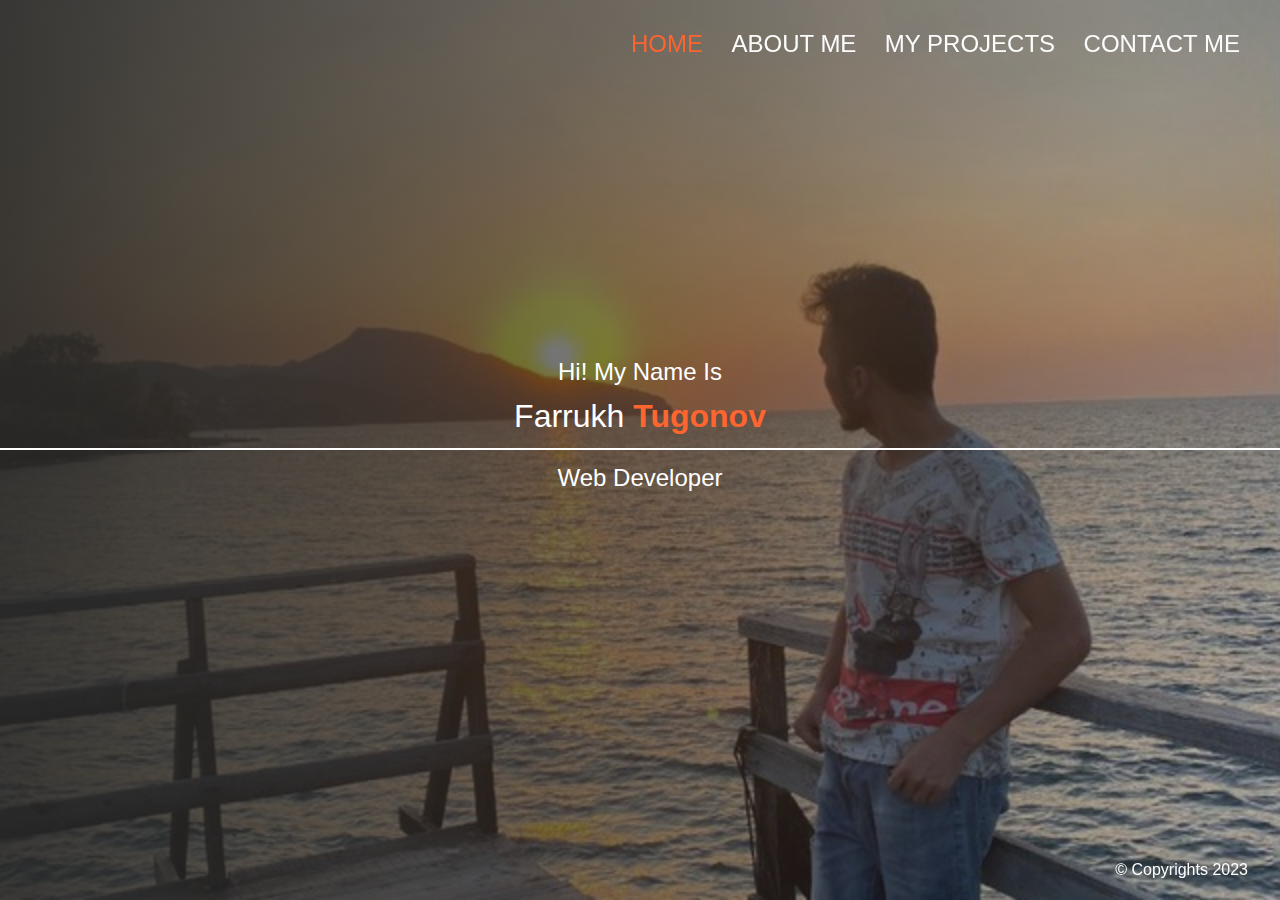
<file: index.html>
<!DOCTYPE html>
<html lang="en">
  <head>
    <meta charset="UTF-8" />
    <meta http-equiv="X-UA-Compatible" content="IE=edge" />
    <meta name="viewport" content="width=device-width, initial-scale=1.0" />
    <title>Farruxbek Portfolio</title>
    <link rel="stylesheet" href="scss/main.css" />
    <link
      rel="stylesheet"
      href="https://cdnjs.cloudflare.com/ajax/libs/font-awesome/6.4.0/css/all.min.css"
      integrity="sha512-iecdLmaskl7CVkqkXNQ/ZH/XLlvWZOJyj7Yy7tcenmpD1ypASozpmT/E0iPtmFIB46ZmdtAc9eNBvH0H/ZpiBw=="
      crossorigin="anonymous"
      referrerpolicy="no-referrer"
    />
  </head>
  <body>
    <header>
      <div class="menu-btn">
        <span class="menu-btn_burger"></span>
      </div>
      <nav class="nav">
        <ul class="menu-nav">
          <li class="menu-nav_item active">
            <a href="index.html" class="menu-nav_link">Home</a>
          </li>
          <li class="menu-nav_item">
            <a href="about.html" class="menu-nav_link">About Me</a>
          </li>
          <li class="menu-nav_item">
            <a href="projects.html" class="menu-nav_link">My Projects</a>
          </li>
          <li class="menu-nav_item">
            <a href="contact.html" class="menu-nav_link">Contact Me</a>
          </li>
        </ul>
      </nav>
    </header>
    <main>
      <section class="home">
        <h2>Hi! My Name Is</h2>
        <h1 class="home-name">
          Farrukh <span class="home-surname">Tugonov</span>
        </h1>
        <h2>Web Developer</h2>
        <div class="social-icons">
          <a href="https://www.facebook.com/profile.php?id=100056057357588"
            ><i class="fa-brands fa-facebook fa-2x"></i
          ></a>
          <a href="https://www.instagram.com/farrukhtugonov/"
            ><i class="fa-brands fa-instagram fa-2x"></i
          ></a>
          <a href="https://t.me/farmix20_03"
            ><i class="fa-brands fa-telegram fa-2x"></i
          ></a>
          <a href="https://github.com/farmix2003"
            ><i class="fa-brands fa-github fa-2x"></i
          ></a>
        </div>
        <footer>&copy; Copyrights 2023</footer>
      </section>
    </main>

    <script src="js/script.js"></script>
  </body>
</html>
</file>
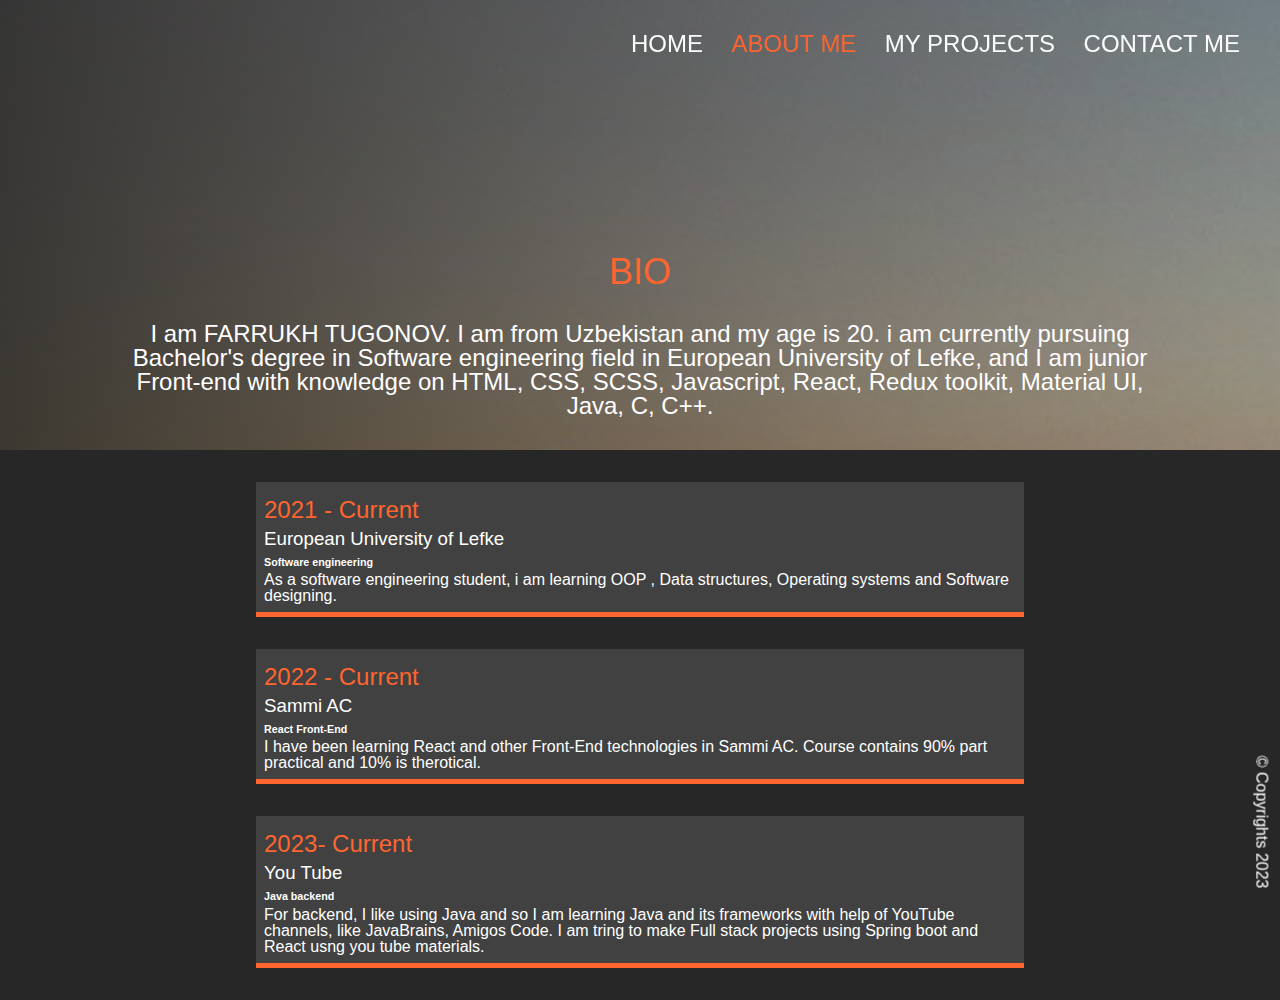
<file: about.html>
<!DOCTYPE html>
<html lang="en">
  <head>
    <meta charset="UTF-8" />
    <meta http-equiv="X-UA-Compatible" content="IE=edge" />
    <meta name="viewport" content="width=device-width, initial-scale=1.0" />
    <title>About Farruxbek</title>
    <link rel="stylesheet" href="scss/main.css" />
    <link
      rel="stylesheet"
      href="https://cdnjs.cloudflare.com/ajax/libs/font-awesome/6.4.0/css/all.min.css"
      integrity="sha512-iecdLmaskl7CVkqkXNQ/ZH/XLlvWZOJyj7Yy7tcenmpD1ypASozpmT/E0iPtmFIB46ZmdtAc9eNBvH0H/ZpiBw=="
      crossorigin="anonymous"
      referrerpolicy="no-referrer"
    />
  </head>
  <body>
    <header>
      <div class="menu-btn">
        <span class="menu-btn_burger"></span>
      </div>
      <nav class="nav">
        <ul class="menu-nav">
          <li class="menu-nav_item">
            <a href="index.html" class="menu-nav_link">Home</a>
          </li>
          <li class="menu-nav_item active">
            <a href="about.html" class="menu-nav_link">About Me</a>
          </li>
          <li class="menu-nav_item">
            <a href="projects.html" class="menu-nav_link">My Projects</a>
          </li>
          <li class="menu-nav_item">
            <a href="contact.html" class="menu-nav_link">Contact Me</a>
          </li>
        </ul>
      </nav>
    </header>
    <main>
      <section class="about">
        <div class="about-bio_img">
          <div class="about-bio">
            <h2 class="text-secondary">BIO</h2>
            <p>
              I am FARRUKH TUGONOV. I am from Uzbekistan and my age is 20. i am
              currently pursuing Bachelor's degree in Software engineering field
              in European University of Lefke, and I am junior Front-end with
              knowledge on HTML, CSS, SCSS, Javascript, React, Redux toolkit,
              Material UI, Java, C, C++.
            </p>
          </div>
        </div>
        <div class="jobs">
          <div class="jobs_job">
            <h2 class="text-secondary">2021 - Current</h2>
            <h3>European University of Lefke</h3>
            <h6>Software engineering</h6>
            <p>
              As a software engineering student, i am learning OOP , Data
              structures, Operating systems and Software designing.
            </p>
          </div>
          <div class="jobs_job">
            <h2 class="text-secondary">2022 - Current</h2>
            <h3>Sammi AC</h3>
            <h6>React Front-End</h6>
            <p>
              I have been learning React and other Front-End technologies in
              Sammi AC. Course contains 90% part practical and 10% is
              therotical.
            </p>
          </div>
          <div class="jobs_job">
            <h2 class="text-secondary">2023- Current</h2>
            <h3>You Tube</h3>
            <h6>Java backend</h6>
            <p>
              For backend, I like using Java and so I am learning Java and its
              frameworks with help of YouTube channels, like JavaBrains, Amigos
              Code. I am tring to make Full stack projects using Spring boot and
              React usng you tube materials.
            </p>
          </div>
        </div>
        <div class="social-icons">
          <a href="https://www.facebook.com/profile.php?id=100056057357588"
            ><i class="fa-brands fa-facebook fa-2x"></i
          ></a>
          <a href="https://www.instagram.com/farrukhtugonov/"
            ><i class="fa-brands fa-instagram fa-2x"></i
          ></a>
          <a href="https://t.me/farmix20_03"
            ><i class="fa-brands fa-telegram fa-2x"></i
          ></a>
          <a href="https://github.com/farmix2003"
            ><i class="fa-brands fa-github fa-2x"></i
          ></a>
        </div>
        <footer>&copy; Copyrights 2023</footer>
      </section>
    </main>

    <script src="js/script.js"></script>
  </body>
</html>
</file>
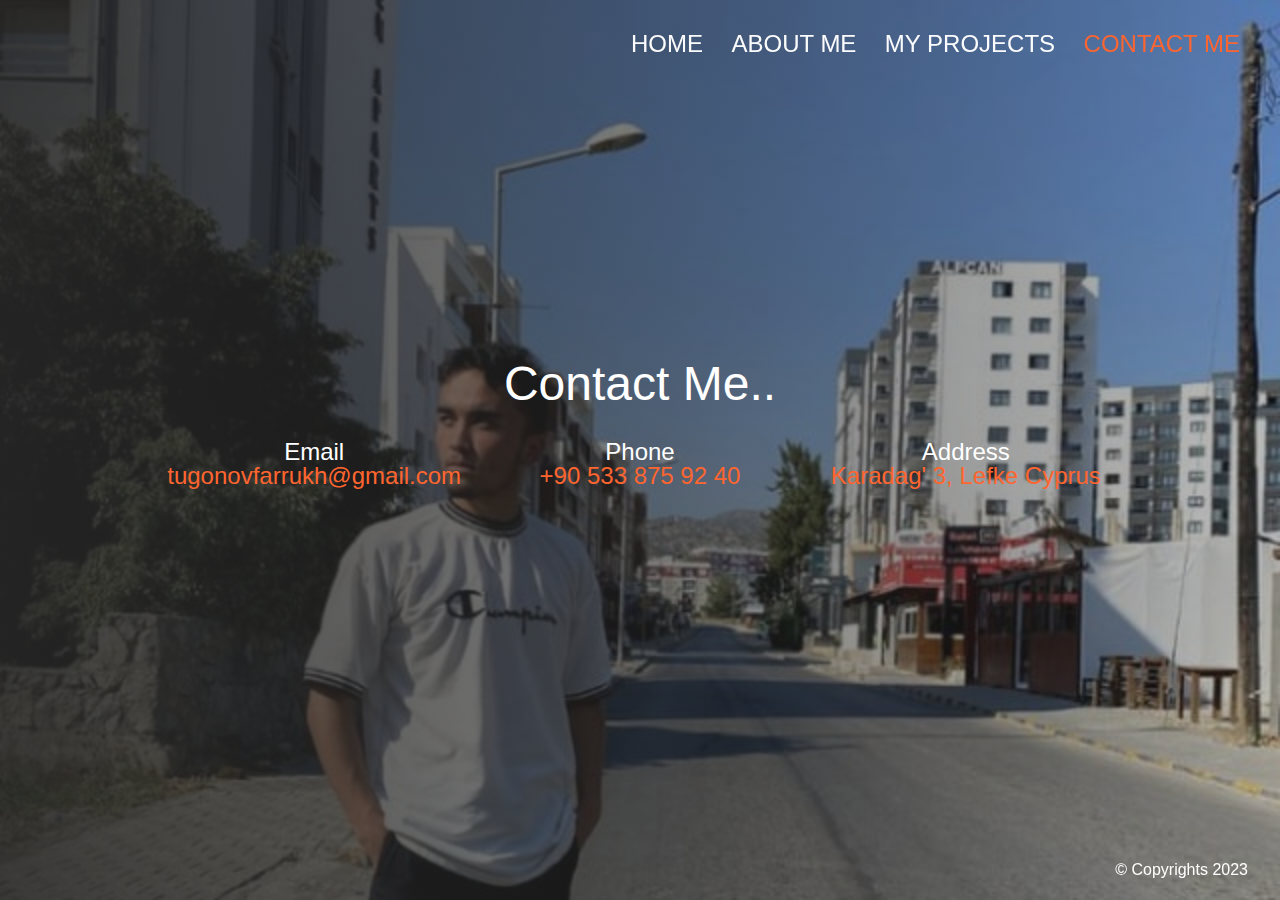
<file: contact.html>
<!DOCTYPE html>
<html lang="en">
  <head>
    <meta charset="UTF-8" />
    <meta http-equiv="X-UA-Compatible" content="IE=edge" />
    <meta name="viewport" content="width=device-width, initial-scale=1.0" />
    <title>Contact Farruxbek</title>
    <link rel="stylesheet" href="scss/main.css" />
    <link
      rel="stylesheet"
      href="https://cdnjs.cloudflare.com/ajax/libs/font-awesome/6.4.0/css/all.min.css"
      integrity="sha512-iecdLmaskl7CVkqkXNQ/ZH/XLlvWZOJyj7Yy7tcenmpD1ypASozpmT/E0iPtmFIB46ZmdtAc9eNBvH0H/ZpiBw=="
      crossorigin="anonymous"
      referrerpolicy="no-referrer"
    />
  </head>
  <body>
    <header>
      <div class="menu-btn">
        <span class="menu-btn_burger"></span>
      </div>
      <nav class="nav">
        <ul class="menu-nav">
          <li class="menu-nav_item">
            <a href="index.html" class="menu-nav_link">Home</a>
          </li>
          <li class="menu-nav_item">
            <a href="about.html" class="menu-nav_link">About Me</a>
          </li>
          <li class="menu-nav_item">
            <a href="projects.html" class="menu-nav_link">My Projects</a>
          </li>
          <li class="menu-nav_item active">
            <a href="contact.html" class="menu-nav_link">Contact Me</a>
          </li>
        </ul>
      </nav>
    </header>
    <main>
      <section class="contact">
        <h2>Contact Me..</h2>

        <div class="contact-list">
          <div class="contact-email">
            <i class="fas fa-envelope"></i>Email
            <div class="text-secondary">tugonovfarrukh@gmail.com</div>
          </div>
          <div class="contact-phone">
            <i class="fas fa-mobile-alt"></i>Phone
            <div class="text-secondary">+90 533 875 92 40</div>
          </div>
          <div class="contact-address">
            <i class="fas fa-map-marker-alt"></i>Address
            <div class="text-secondary">Karadag' 3, Lefke Cyprus</div>
          </div>
        </div>

        <div class="social-icons">
          <a href="https://www.facebook.com/profile.php?id=100056057357588"
            ><i class="fa-brands fa-facebook fa-2x"></i
          ></a>
          <a href="https://www.instagram.com/farrukhtugonov/"
            ><i class="fa-brands fa-instagram fa-2x"></i
          ></a>
          <a href="https://t.me/farmix20_03"
            ><i class="fa-brands fa-telegram fa-2x"></i
          ></a>
          <a href="https://github.com/farmix2003"
            ><i class="fa-brands fa-github fa-2x"></i
          ></a>
        </div>
        <footer>&copy; Copyrights 2023</footer>
      </section>
    </main>

    <script src="js/script.js"></script>
  </body>
</html>
</file>
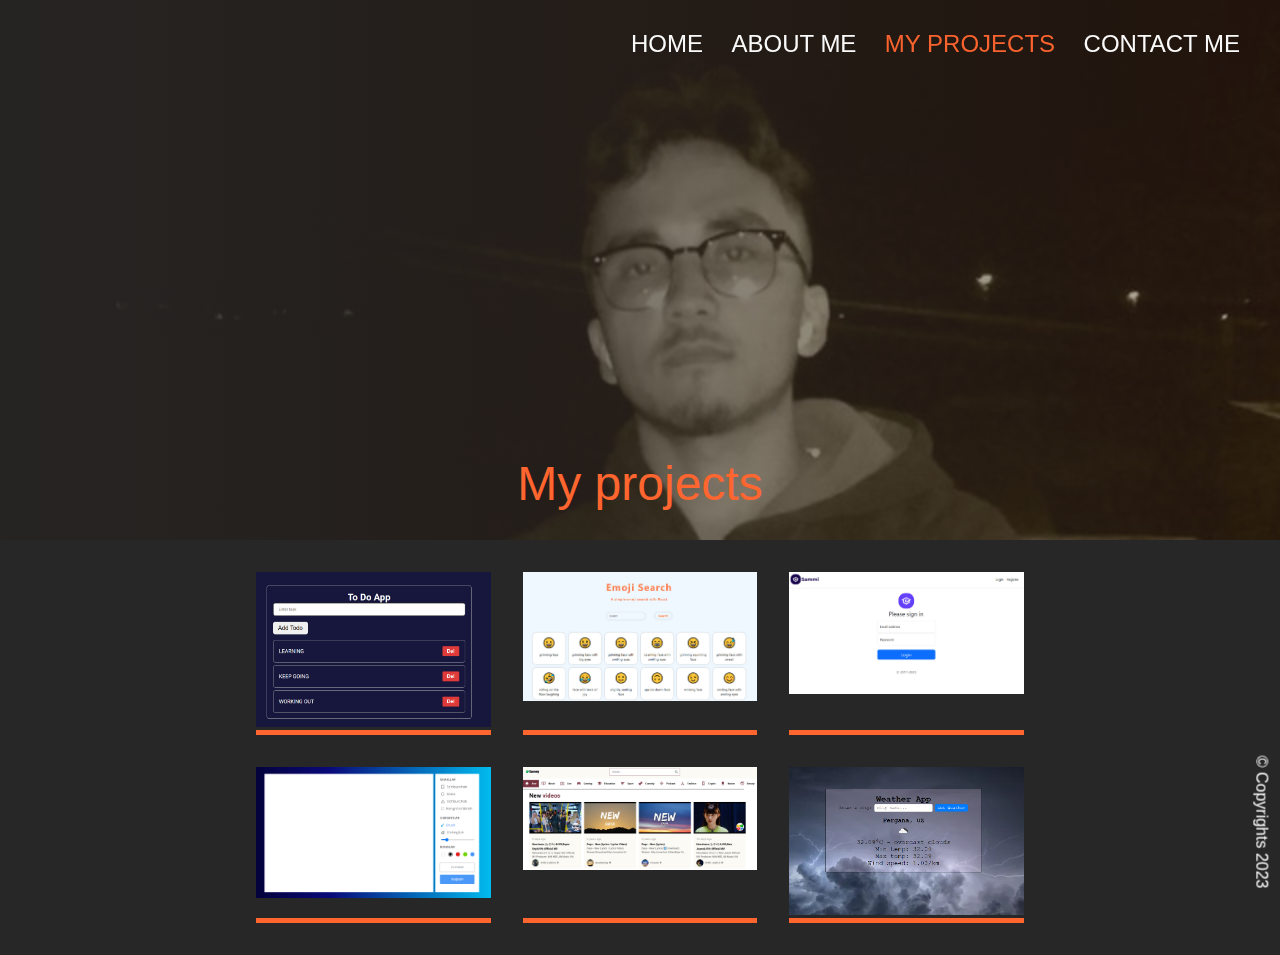
<file: projects.html>
<!DOCTYPE html>
<html lang="en">
  <head>
    <meta charset="UTF-8" />
    <meta http-equiv="X-UA-Compatible" content="IE=edge" />
    <meta name="viewport" content="width=device-width, initial-scale=1.0" />
    <title>Projects of Farruxbek</title>
    <link rel="stylesheet" href="scss/main.css" />
    <link
      rel="stylesheet"
      href="https://cdnjs.cloudflare.com/ajax/libs/font-awesome/6.4.0/css/all.min.css"
      integrity="sha512-iecdLmaskl7CVkqkXNQ/ZH/XLlvWZOJyj7Yy7tcenmpD1ypASozpmT/E0iPtmFIB46ZmdtAc9eNBvH0H/ZpiBw=="
      crossorigin="anonymous"
      referrerpolicy="no-referrer"
    />
  </head>
  <body>
    <header>
      <div class="menu-btn">
        <span class="menu-btn_burger"></span>
      </div>
      <nav class="nav">
        <ul class="menu-nav">
          <li class="menu-nav_item">
            <a href="index.html" class="menu-nav_link">Home</a>
          </li>
          <li class="menu-nav_item">
            <a href="about.html" class="menu-nav_link">About Me</a>
          </li>
          <li class="menu-nav_item active">
            <a href="projects.html" class="menu-nav_link">My Projects</a>
          </li>
          <li class="menu-nav_item">
            <a href="contact.html" class="menu-nav_link">Contact Me</a>
          </li>
        </ul>
      </nav>
    </header>
    <main>
      <section class="project">
        <div class="project-bio_img">
          <h1 class="text-secondary">My projects</h1>
        </div>

        <div class="project_items">
          <div class="project_item">
            <img src="./img/project_1.jpg" alt="project-1" />
            <div class="project_btns">
              <a
                href="https://to-do-app-typescript-eight.vercel.app/"
                class="project_btn"
              >
                <i class="fas fa-eye">Preview</i>
              </a>
              <a
                href="https://github.com/farmix2003/ToDoApp_Typescript.git"
                class="project_btn"
              >
                <i class="fab fa-github">GitHub</i>
              </a>
            </div>
          </div>
          <div class="project_item">
            <img src="./img/project_2.jpg" alt="project-1" />
            <div class="project_btns">
              <a
                href="https://emoji-search-gamma-five.vercel.app/"
                class="project_btn"
              >
                <i class="fas fa-eye">Preview</i>
              </a>
              <a
                href="https://github.com/farmix2003/Emoji-Search.git"
                class="project_btn"
              >
                <i class="fab fa-github">GitHub</i>
              </a>
            </div>
          </div>
          <div class="project_item">
            <img src="./img/project_3.jpg" alt="project-1" />
            <div class="project_btns">
              <a
                href="https://react-redux-mauve-kappa.vercel.app/login"
                class="project_btn"
              >
                <i class="fas fa-eye">Preview</i>
              </a>
              <a
                href="https://github.com/farmix2003/react-redux.git"
                class="project_btn"
              >
                <i class="fab fa-github">GitHub</i>
              </a>
            </div>
          </div>
          <div class="project_item">
            <img src="./img/project_4.jpg" alt="project-1" />
            <div class="project_btns">
              <a
                href="https://inspiring-unicorn-f1812b.netlify.app/"
                class="project_btn"
              >
                <i class="fas fa-eye">Preview</i>
              </a>
              <a
                href="https://github.com/farmix2003/Paint.git"
                class="project_btn"
              >
                <i class="fab fa-github">GitHub</i>
              </a>
            </div>
          </div>
          <div class="project_item">
            <img src="./img/project_5.jpg" alt="project-1" />
            <div class="project_btns">
              <a
                href="https://app.netlify.com/sites/inspiring-unicorn-f1812b/overview"
                class="project_btn"
              >
                <i class="fas fa-eye">Preview</i>
              </a>
              <a
                href="https://github.com/farmix2003/Sammi-Tube-React.git"
                class="project_btn"
              >
                <i class="fab fa-github">GitHub</i>
              </a>
            </div>
          </div>
          <div class="project_item">
            <img src="./img/project_6.jpg" alt="project-1" />
            <div class="project_btns">
              <a
                href="https://weather-app-js-eta-six.vercel.app/"
                class="project_btn"
              >
                <i class="fas fa-eye">Preview</i>
              </a>
              <a
                href="https://github.com/farmix2003/WeatherApp.Js.git"
                class="project_btn"
              >
                <i class="fab fa-github">GitHub</i>
              </a>
            </div>
          </div>
        </div>
        <div class="social-icons">
          <a href="https://www.facebook.com/profile.php?id=100056057357588"
            ><i class="fa-brands fa-facebook fa-2x"></i
          ></a>
          <a href="https://www.instagram.com/farrukhtugonov/"
            ><i class="fa-brands fa-instagram fa-2x"></i
          ></a>
          <a href="https://t.me/farmix20_03"
            ><i class="fa-brands fa-telegram fa-2x"></i
          ></a>
          <a href="https://github.com/farmix2003"
            ><i class="fa-brands fa-github fa-2x"></i
          ></a>
        </div>
        <footer>&copy; Copyrights 2023</footer>
      </section>
    </main>

    <script src="js/script.js"></script>
  </body>
</html>
</file>
<file: scss/main.css>
* {
  margin: 0;
  padding: 0;
  box-sizing: border-box;
}

* {
  margin: 0;
  padding: 0;
  box-sizing: border-box;
}

.home {
  height: 100%;
  padding-top: 40vh;
  overflow: hidden;
  align-items: center;
  text-align: center;
  background: linear-gradient(to right, rgba(39, 39, 39, 0.9), rgba(39, 39, 39, 0.3)), url("../img/bgimg.jpg") center top;
  background-size: cover;
}
.home-name {
  font-style: 5rem;
  padding: 1rem;
  margin-bottom: 1rem;
  border-bottom: 2px solid #fff;
}
.home-surname {
  color: #ff652f;
  font-weight: 700;
}

.menu-btn {
  display: block;
  position: absolute;
  z-index: 1;
  right: 1rem;
  top: 1rem;
  height: 20px;
  width: 28px;
  cursor: pointer;
  transition: all 0.4s ease-in-out;
}
.menu-btn_burger {
  position: absolute;
  right: 0;
  top: 0.5rem;
  width: 28px;
  height: 3px;
  background: #fff;
  transition: all 0.4s ease-in-out;
}
.menu-btn_burger::before {
  content: "";
  position: absolute;
  width: 28px;
  height: 3px;
  top: -8px;
  background: #fff;
  transition: all 0.4s ease-in-out;
}
.menu-btn_burger::after {
  content: "";
  position: absolute;
  width: 20px;
  height: 3px;
  top: 8px;
  background: #fff;
  transition: all 0.4s ease-in-out;
}
.menu-btn_burger.open {
  transform: rotate(720deg);
  background-color: transparent;
}
.menu-btn_burger.open::before {
  transform: rotate(45deg) translate(5px, 8px);
}
.menu-btn_burger.open::after {
  width: 28px;
  transform: rotate(-45deg) translate(3px, -7px);
}

.nav {
  position: fixed;
  top: 0;
  left: 0;
  width: 100vw;
  opacity: 0.98;
  visibility: hidden;
}
.nav.open {
  visibility: visible;
}
.nav .menu-nav {
  height: 100vh;
  display: flex;
  flex-flow: column wrap;
  gap: 1rem;
  align-items: center;
  justify-content: center;
  overflow: hidden;
  background: #272727;
  list-style: none;
  padding-right: 1rem;
  transform: translateY(-100%);
  transition: all 0.4s ease-in-out;
}
.nav .menu-nav.open {
  transform: translateY(0);
}
.nav .menu-nav_item {
  transform: translateX(100vw);
  transition: all 0.4s ease-in-out;
}
.nav .menu-nav_item.open {
  transform: translateX(0);
}
.nav .menu-nav_item.active > a {
  color: #ff652f;
}
.nav .menu-nav_link {
  display: inline-block;
  font-size: 2rem;
  text-transform: uppercase;
  padding: 2rem 0;
  font-weight: 300;
  transition: all 0.4s ease-in-out;
}
.nav .menu-nav_link:hover {
  color: #ff652f;
}

.menu-nav_item:nth-child(1) {
  transition-delay: 0.25s;
}

.menu-nav_item:nth-child(2) {
  transition-delay: 0.35s;
}

.menu-nav_item:nth-child(3) {
  transition-delay: 0.45s;
}

.menu-nav_item:nth-child(4) {
  transition-delay: 0.55s;
}

.about {
  padding-bottom: 2rem;
  overflow: hidden;
}
.about-bio_img {
  height: 50vh;
  width: 100vw;
  background: linear-gradient(to right, rgba(39, 39, 39, 0.9), rgba(39, 39, 39, 0.3)), url("../img/background.jpg") center top;
  background-size: cover;
  display: flex;
  flex-direction: column;
  align-items: center;
  justify-content: flex-end;
}
.about-bio_img p {
  -webkit-margin-after: 2rem;
          margin-block-end: 2rem;
}
.about-bio {
  width: 80%;
  text-align: center;
}
.about-bio .text-secondary {
  padding-bottom: 2rem;
}
.about .jobs {
  width: 60vw;
  margin: 2rem auto 0 auto;
  display: grid;
  grid-template-columns: 1fr;
  grid-gap: 2rem;
}
.about .jobs_job {
  background: #414141;
  padding: 0.5rem;
  border-bottom: 5px solid #ff652f;
}
.about .jobs_job h2,
.about .jobs_job h3 {
  margin: 0.5rem 0;
}
.about .jobs_job h6 {
  margin: 0.3rem 0;
}
.about .social-icons {
  display: flex;
  flex-direction: column;
  margin: 0.3rem;
}
.about footer {
  transform: rotate(90deg) translate(-3rem, -5rem);
}

.project {
  padding-bottom: 2rem;
  overflow: hidden;
}
.project-bio_img {
  height: 30vh;
  width: 100vw;
  background: linear-gradient(to right, rgba(39, 39, 39, 0.9), rgba(39, 39, 39, 0.3)), url("../img/bgpic.jpg") center top;
  background-size: cover;
  display: flex;
  flex-direction: column;
  align-items: center;
  justify-content: flex-end;
}
.project-bio_img .text-secondary {
  margin-bottom: 2rem;
  font-size: 2rem;
}
.project_items {
  width: 60vw;
  margin: 2rem auto 0 auto;
  display: grid;
  grid-template-columns: 1fr;
  grid-gap: 2rem;
}
.project_item {
  position: relative;
  border-bottom: 5px solid #ff652f;
  overflow: hidden;
  cursor: pointer;
}
.project_item img {
  width: 100%;
}
.project_item::after {
  content: "";
  position: absolute;
  top: 100%;
  left: 0;
  height: 100%;
  width: 100%;
  background: #ff652f;
  opacity: 0;
  transition: all 0.4s ease-in-out;
}
.project_item:hover::after {
  top: 0;
  opacity: 0.9;
}
.project_item:hover .project_btn {
  opacity: 1;
}
.project_btns {
  position: absolute;
  top: 0;
  height: 100%;
  width: 100%;
  z-index: 1;
  display: grid;
  grid-template-columns: repeat(2, 1fr);
  align-items: center;
  text-align: center;
}
.project_btn {
  opacity: 0;
  color: #000;
  transition: all 0.4s ease-in-out;
}
.project_btn:hover {
  color: #fff;
}
.project .social-icons {
  display: flex;
  flex-direction: column;
  margin: 0.3rem;
}
.project footer {
  transform: rotate(90deg) translate(-3rem, -5rem);
}

.contact {
  height: 100%;
  padding-top: 40vh;
  overflow: hidden;
  display: flex;
  flex-direction: column;
  align-items: center;
  text-align: center;
  background: linear-gradient(to right, rgba(39, 39, 39, 0.9), rgba(39, 39, 39, 0.3)), url("../img/bg.jpg") center top;
  background-size: cover;
}
.contact h2 {
  font-size: 3rem;
  margin-bottom: 2rem;
}
.contact-list {
  display: grid;
  grid-template-columns: 1fr;
  grid-gap: 2rem;
  font-size: 1.5rem;
}
.contact .social-icons {
  position: initial;
  margin-top: 2rem;
}

@media screen and (min-width: 768px) {
  .menu-btn {
    visibility: hidden;
  }
  .nav {
    visibility: visible;
  }
  .nav .menu-nav {
    display: block;
    transform: translateY(0);
    height: 100%;
    background: transparent;
    text-align: right;
  }
  .nav .menu-nav_item {
    display: inline;
    padding-right: 1.5rem;
  }
  .nav .menu-nav_link {
    font-size: 1.5rem;
  }
  .about-bio {
    font-size: 1.5rem;
  }
  .project-bio_img {
    height: 60vh;
  }
  .project_items {
    grid-template-columns: repeat(2, 1fr);
  }
  .project .text-secondary {
    font-size: 3rem;
  }
  .contact-list {
    grid-template-columns: repeat(2, 1fr);
    justify-content: space-evenly;
  }
}
@media screen and (min-width: 1024px) {
  .project_items {
    grid-template-columns: repeat(3, 1fr);
  }
  .contact-list {
    grid-template-columns: repeat(3, 1fr);
    justify-content: space-evenly;
  }
}
@media screen and (min-width: 1600px) {
  .project-bio_img {
    height: 60vh;
  }
}
body {
  background-color: #272727;
  color: #fff;
  height: 100vh;
  font-family: "Segoe UI", Tahoma, Geneva, Verdana, sans-serif;
  line-height: 1;
}

h1,
h2,
h3 {
  font-weight: 400;
}

a {
  color: #fff;
  text-decoration: none;
}

.text-secondary {
  color: #ff652f;
}

header {
  position: fixed;
  z-index: 2;
  width: 100%;
  padding: 1rem;
}

main {
  height: 100%;
  width: 100%;
}
main .social-icons {
  position: fixed;
  bottom: 1rem;
  left: 1rem;
}
main .social-icons a {
  padding: 0.2rem;
  transition: all 0.4s ease-in-out;
}
main .social-icons a:hover {
  color: #ff652f;
}

footer {
  font-size: 1rem;
  position: fixed;
  bottom: 0.4rem;
  right: 1rem;
  text-align: right;
  padding: 1rem;
  color: #fff;
}/*# sourceMappingURL=main.css.map */
</file>
